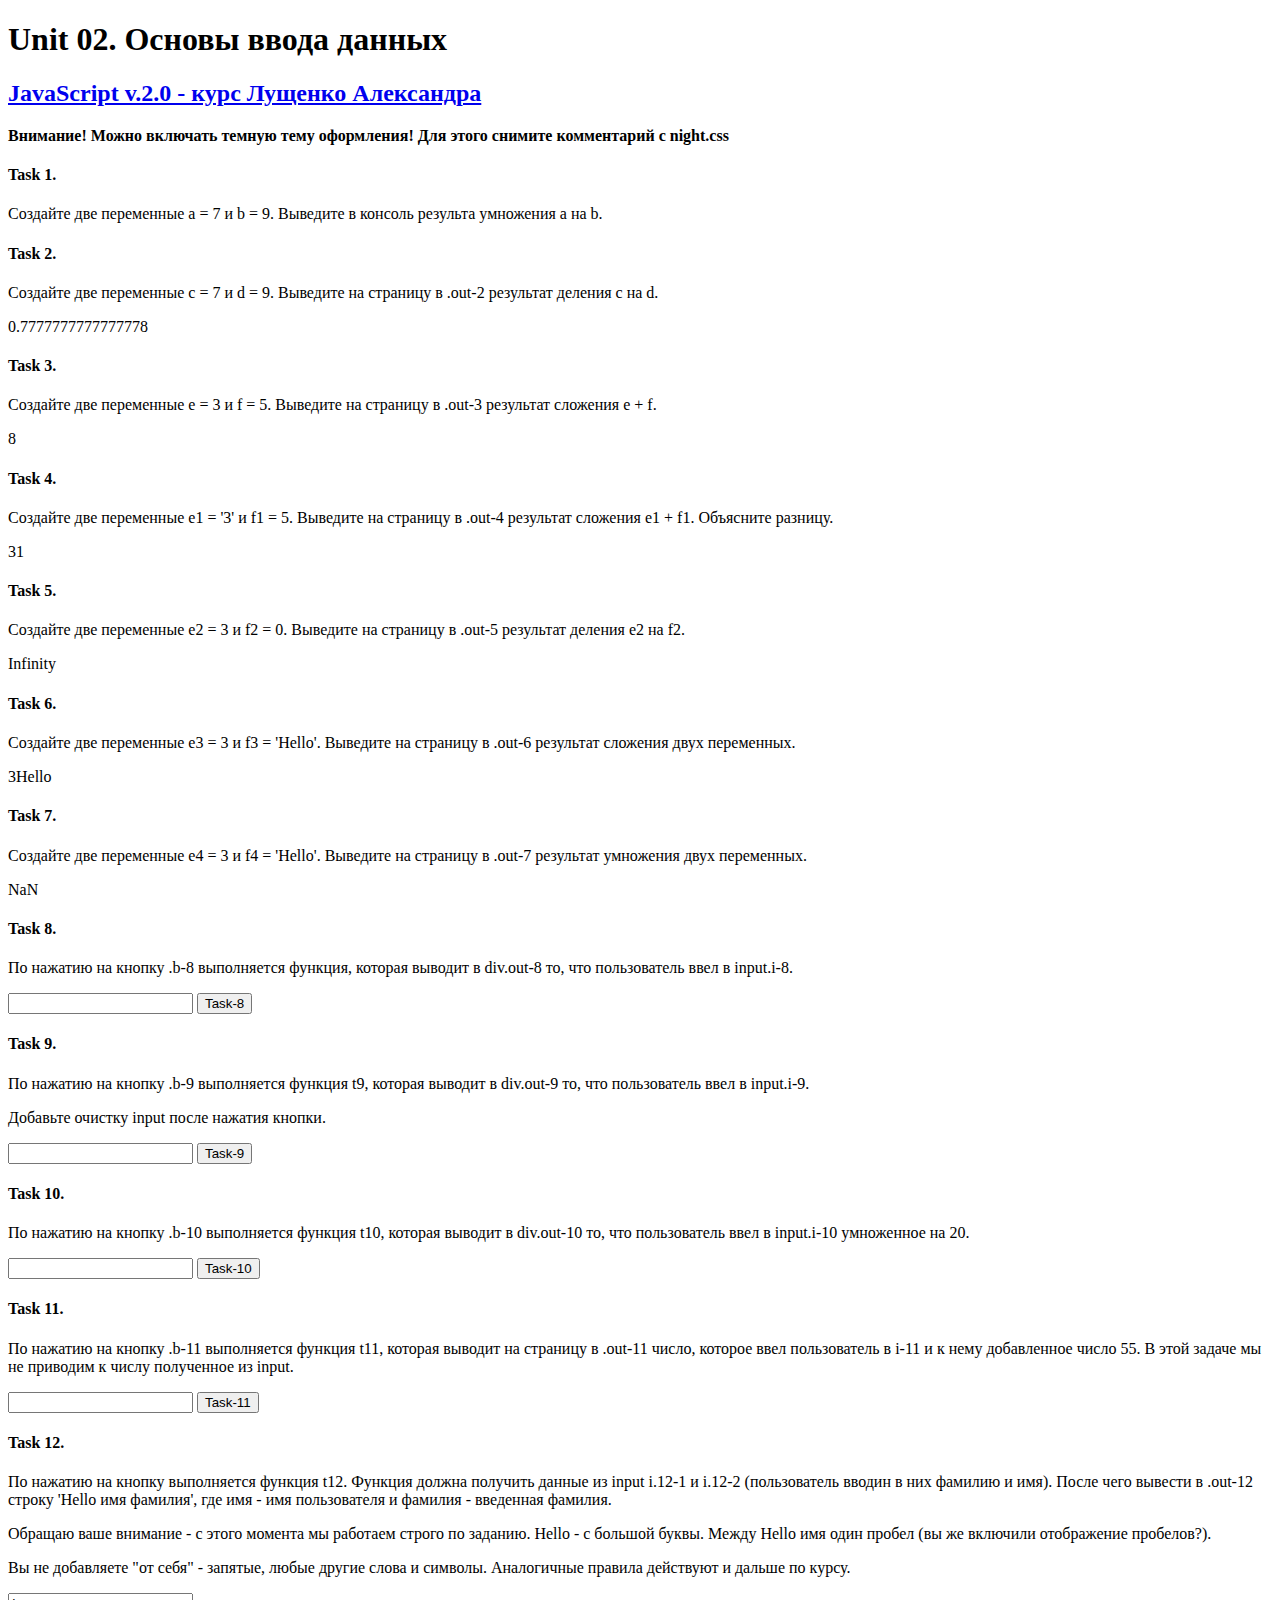
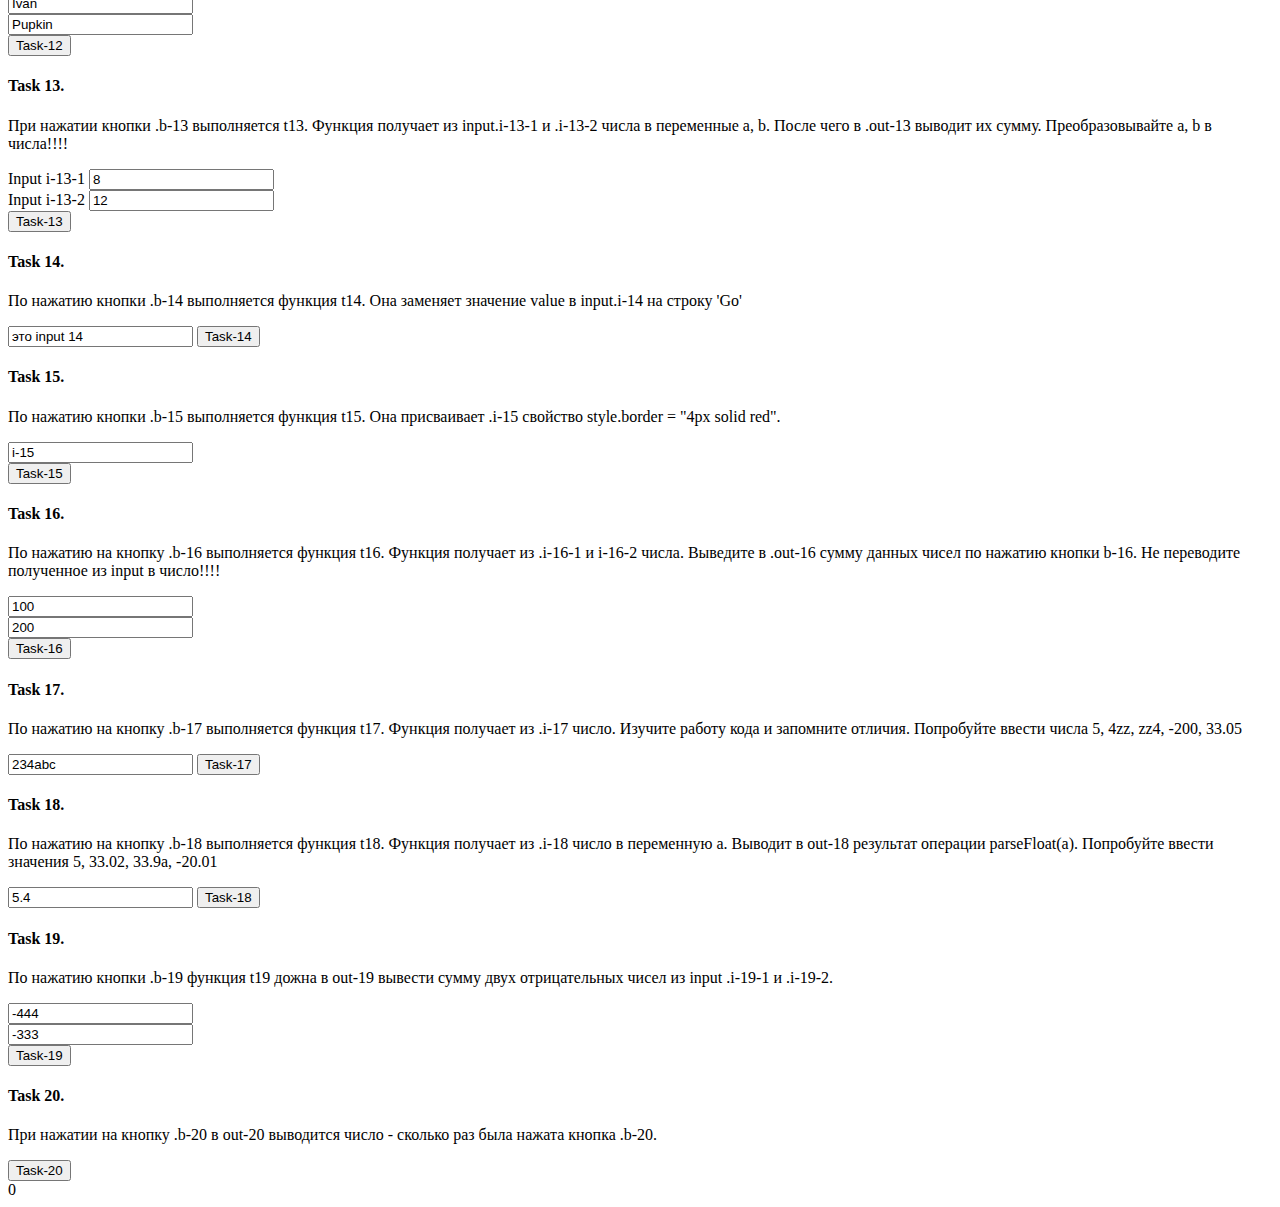
<file: unit_02/unit_02.html>
<!DOCTYPE html>
<html lang="ru">

<head>
    <meta charset="UTF-8">
    <meta name="viewport" content="width=device-width, initial-scale=1.0">
    <meta http-equiv="X-UA-Compatible" content="ie=edge">
    <link rel="shortcut icon" href="https://cabinet.itgid.info/favicon.svg" type="image/x-icon">
    <link rel="stylesheet" href="https://itgid.info/css/skeleton.css">
    <link rel="stylesheet" href="https://itgid.info/css/style_js20.css">
    <!-- Ночной режим CSS удалите комментарий -->
    <!-- <link rel="stylesheet" href="https://itgid.info/css/night.css"> -->
    <title>JS 2.0. Unit 02</title>
</head>

<body>
    <div class="container">
        <h1>Unit 02. Основы ввода данных </h1>
        <h2><a href="https://itgid.info/ru/course/js20" target="_blank">JavaScript v.2.0 - курс Лущенко
            Александра</a></h2>
        <p class="text-orange"><b>Внимание! Можно включать темную тему оформления! Для этого снимите комментарий с
                night.css</b></p>

        <section>
            <h4>Task 1.</h4>
            <p>Создайте две переменные a = 7 и b = 9. Выведите в консоль результа умножения a на b.</p>

        </section>

        <section>
            <h4>Task 2.</h4>
            <p>Создайте две переменные c = 7 и d = 9. Выведите на страницу в .out-2 результат деления c на d.</p>
            <div class="out-2"></div>
        </section>

        <section>
            <h4>Task 3.</h4>
            <p>Создайте две переменные e = 3 и f = 5. Выведите на страницу в .out-3 результат сложения e + f.</p>
            <div class="out-3"></div>

        </section>

        <section>
            <h4>Task 4.</h4>
            <p>Создайте две переменные e1 = '3' и f1 = 5. Выведите на страницу в .out-4 результат сложения e1 + f1.
                Объясните разницу. </p>
            <div class="out-4"></div>
        </section>

        <section>
            <h4>Task 5.</h4>
            <p>Создайте две переменные e2 = 3 и f2 = 0. Выведите на страницу в .out-5 результат деления e2 на f2.</p>
            <div class="out-5"></div>
        </section>

        <section>
            <h4>Task 6.</h4>
            <p>Создайте две переменные e3 = 3 и f3 = 'Hello'. Выведите на страницу в .out-6 результат сложения двух
                переменных. </p>
            <div class="out-6"></div>
        </section>

        <section>
            <h4>Task 7.</h4>
            <p>Создайте две переменные e4 = 3 и f4 = 'Hello'. Выведите на страницу в .out-7 результат умножения двух
                переменных.</p>
            <div class="out-7"></div>
        </section>

        <section>
            <h4>Task 8.</h4>
            <p>По нажатию на кнопку .b-8 выполняется функция, которая выводит в div.out-8 то, что пользователь ввел в
                input.i-8.</p>
            <input type="text" class="i-8">
            <button class="button-primary b-8">Task-8</button>
            <div class="out-8"></div>
        </section>

        <section>
            <h4>Task 9.</h4>
            <p>По нажатию на кнопку .b-9 выполняется функция t9, которая выводит в div.out-9 то, что пользователь ввел в
                input.i-9.</p>
            <p>Добавьте очистку input после нажатия кнопки. </p>
            <input type="number" class="i-9">
            <button class="button-primary b-9">Task-9</button>
            <div class="out-9"></div>
        </section>

        <section>
            <h4>Task 10.</h4>
            <p>По нажатию на кнопку .b-10 выполняется функция t10, которая выводит в div.out-10 то, что пользователь
                ввел в input.i-10 умноженное на 20.</p>
            <input type="number" class="i-10">
            <button class="button-primary b-10">Task-10</button>
            <div class="out-10"></div>
        </section>

        <section>
            <h4>Task 11.</h4>
            <p>По нажатию на кнопку .b-11 выполняется функция t11, которая выводит на страницу в .out-11 число, которое
                ввел
                пользователь в i-11 и к нему добавленное число 55. В этой задаче мы не приводим к числу полученное из
                input.</p>
            <input type="number" class="i-11">
            <button class="button-primary b-11">Task-11</button>
            <div class="out-11"></div>
        </section>

        <section>
            <h4>Task 12.</h4>
            <p>По нажатию на кнопку выполняется функция t12. Функция должна получить данные из input i.12-1 и i.12-2
                (пользователь
                вводин в них фамилию и имя). После чего вывести в .out-12 строку 'Hello имя фамилия', где имя - имя
                пользователя и
                фамилия - введенная фамилия.</p>
            <p class="text-orange">Обращаю ваше внимание - с этого момента мы работаем строго по заданию. Hello - с
                большой
                буквы. Между Hello имя один пробел (вы же включили отображение пробелов?).</p>
            <p class="text-orange">Вы не добавляете "от себя" - запятые, любые другие слова и символы. Аналогичные
                правила действуют и дальше по курсу.</p>
            <div><input type="text" class="i-12-1" value="Ivan"></div>
            <div><input type="text" class="i-12-2" value="Pupkin"></div>
            <button class="button-primary b-12">Task-12</button>
            <div class="out-12"></div>
        </section>

        <section>
            <h4>Task 13.</h4>
            <p>При нажатии кнопки .b-13 выполняется t13. Функция получает из input.i-13-1 и .i-13-2 числа в переменные
                a, b. После чего
                в .out-13 выводит их сумму. Преобразовывайте a, b в числа!!!!</p>
            <div>Input i-13-1 <input type="text" class="i-13-1" value="8"></div>
            <div>Input i-13-2 <input type="text" class="i-13-2" value="12"></div>
            <button class="button-primary b-13">Task-13</button>
            <div class="out-13"></div>
        </section>

        <section>
            <h4>Task 14.</h4>
            <p>По нажатию кнопки .b-14 выполняется функция t14. Она заменяет значение value в input.i-14 на строку 'Go'
            </p>
            <input type="text" class="i-14" value="это input 14">
            <button class="button-primary b-14">Task-14</button>
        </section>

        <section>
            <h4>Task 15.</h4>
            <p>По нажатию кнопки .b-15 выполняется функция t15. Она присваивает .i-15 свойство style.border = "4px solid
                red".</p>
            <div><input type="text" class="i-15" value="i-15"></div>

            <button class="button-primary b-15">Task-15</button>
        </section>


        <section>
            <h4>Task 16.</h4>
            <p>По нажатию на кнопку .b-16 выполняется функция t16. Функция получает из .i-16-1 и i-16-2 числа. Выведите
                в .out-16 сумму данных чисел по нажатию кнопки b-16. Не переводите полученное из input в число!!!!</p>
            <div><input type="number" class="i-16-1" value="100"></div>
            <div><input type="number" class="i-16-2" value="200"></div>
            <button class="button-primary b-16">Task-16</button>
            <div class="out-16"></div>
        </section>

        <section>
            <h4>Task 17.</h4>
            <p>По нажатию на кнопку .b-17 выполняется функция t17. Функция получает из .i-17 число. Изучите работу кода
                и запомните
                отличия. Попробуйте ввести числа 5, 4zz, zz4, -200, 33.05</p>
            <input type="text" class="i-17" value="234abc">
            <button class="button-primary b-17">Task-17</button>
            <div class="out-17-1"></div>
            <div class="out-17-2"></div>
            <div class="out-17-3"></div>
        </section>

        <section>
            <h4>Task 18.</h4>
            <p>По нажатию на кнопку .b-18 выполняется функция t18. Функция получает из .i-18 число в переменную a.
                Выводит в out-18
                результат операции parseFloat(a). Попробуйте ввести значения 5, 33.02, 33.9a, -20.01</p>
            <input type="text" class="i-18" value="5.4">

            <button class="button-primary b-18">Task-18</button>
            <div class="out-18"></div>
        </section>

        <section>
            <h4>Task 19.</h4>
            <p>По нажатию кнопки .b-19 функция t19 дожна в out-19 вывести сумму двух отрицательных чисел из input
                .i-19-1 и .i-19-2.</p>
            <div><input type="number" class="i-19-1" value="-444"></div>
            <div><input type="number" class="i-19-2" value="-333"></div>
            <button class="button-primary b-19">Task-19</button>
            <div class="out-19"></div>
        </section>

        <section>
            <h4>Task 20.</h4>
            <p>При нажатии на кнопку .b-20 в out-20 выводится число - сколько раз была нажата кнопка .b-20. </p>
            <button class="button-primary b-20">Task-20</button>
            <div class="out-20">0</div>
        </section>

    </div>

    <script src="unit_02.js"></script>
</body>

</html>
</file>
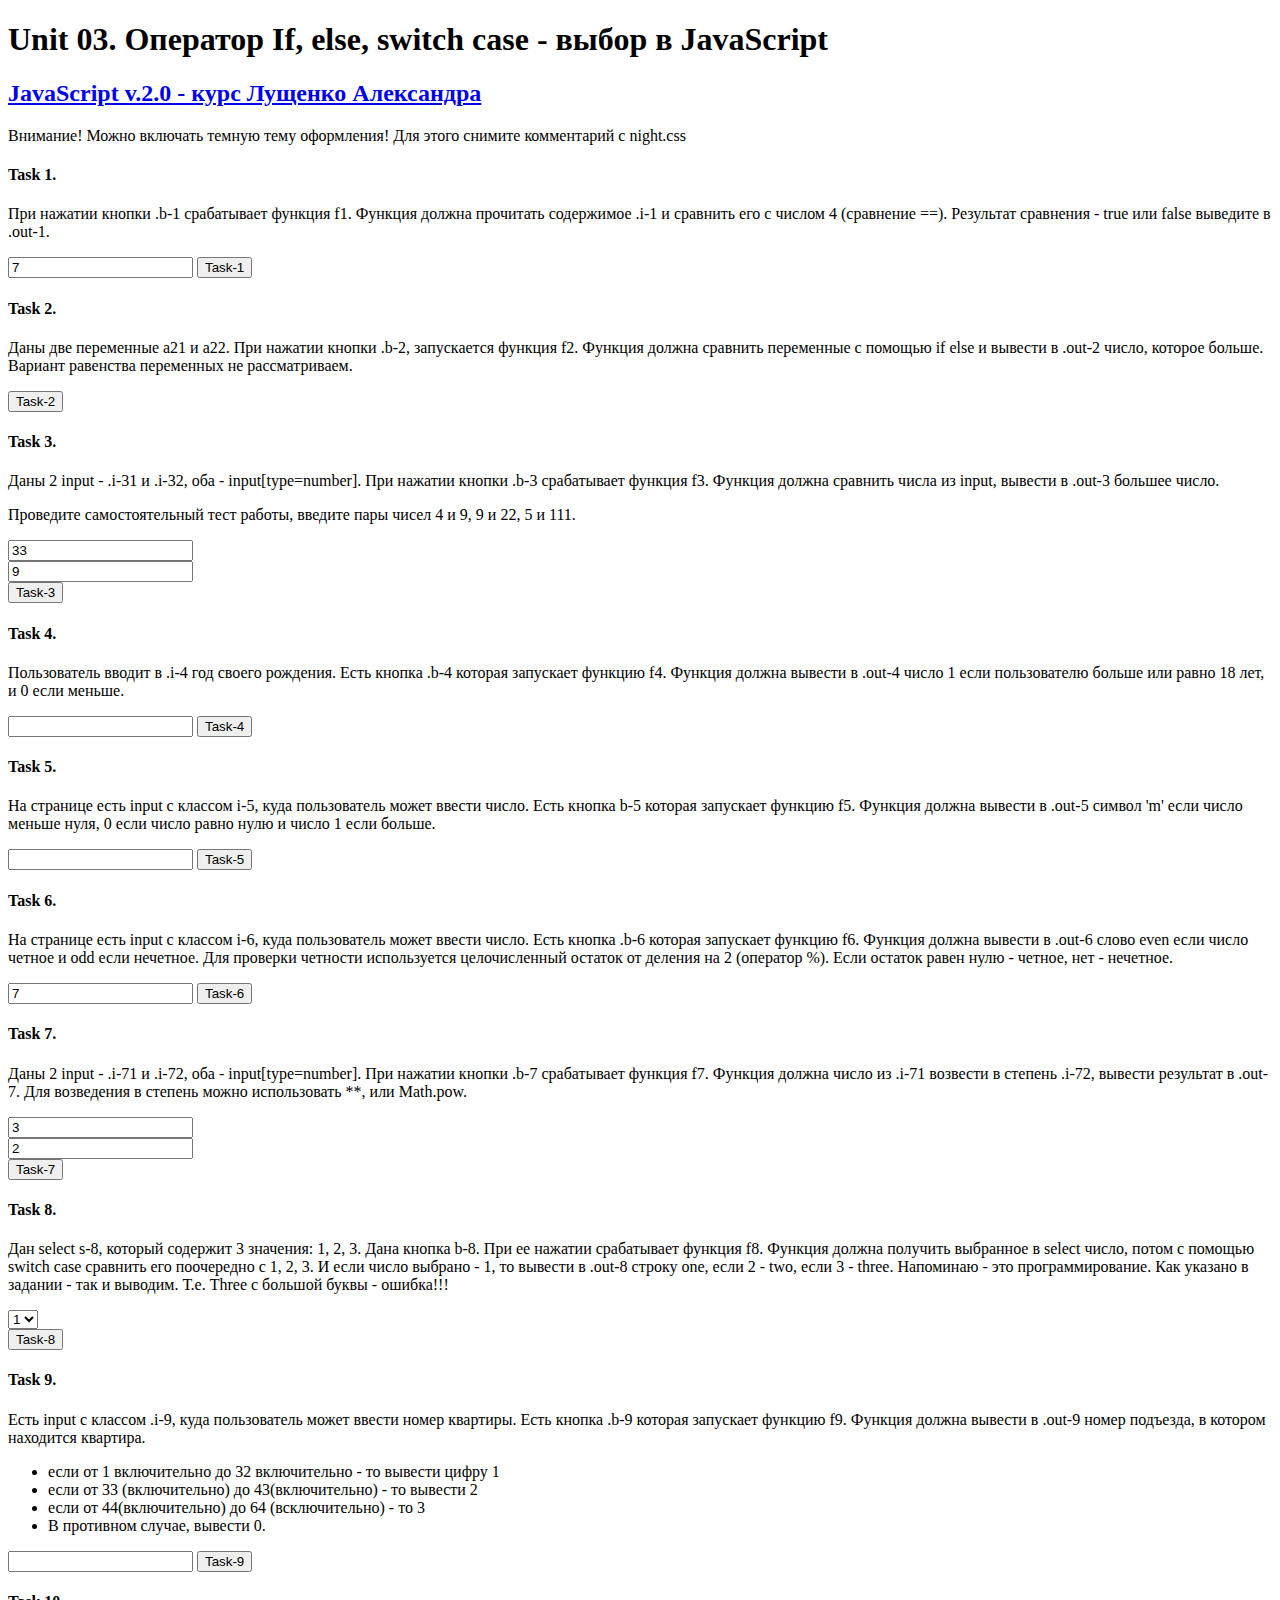
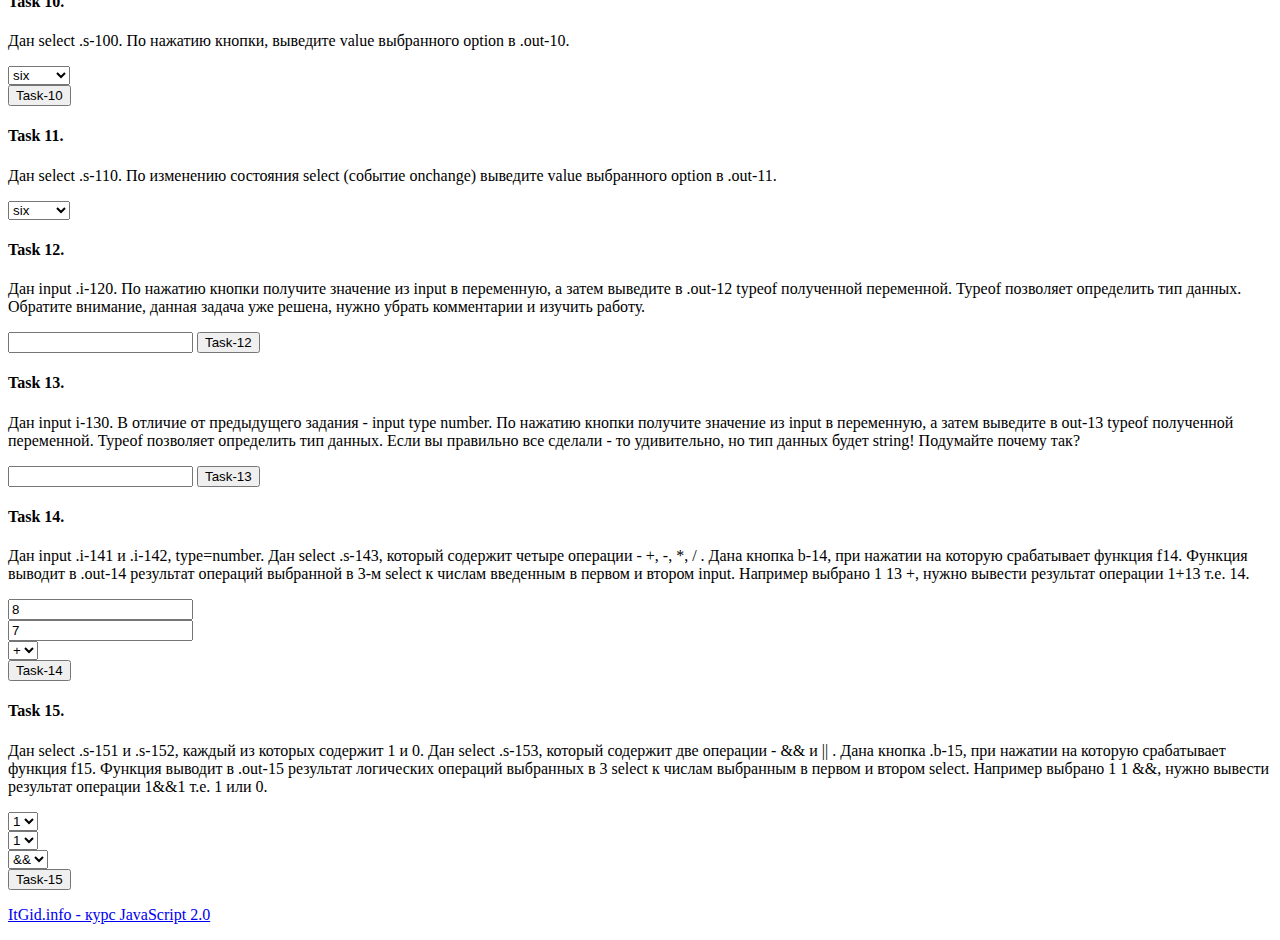
<file: unit_03/unit_03.html>
<!DOCTYPE html>
<html lang="ru">

<head>
    <meta charset="UTF-8">
    <meta name="viewport" content="width=device-width, initial-scale=1.0">
    <meta http-equiv="X-UA-Compatible" content="ie=edge">
    <link rel="shortcut icon" href="https://cabinet.itgid.info/favicon.svg" type="image/x-icon">
    <link rel="stylesheet" href="https://itgid.info/css/skeleton.css">
    <link rel="stylesheet" href="https://itgid.info/css/style_js20.css">
    <!-- Ночной режим CSS удалите комментарий -->
    <!-- <link rel="stylesheet" href="https://itgid.info/css/night.css"> -->
    <title>JS 2.0. Unit 03</title>
</head>

<body>
    <div class="container">
        <h1>Unit 03. Оператор If, else, switch case - выбор в JavaScript</h1>
        <h2><a href="https://itgid.info/ru/course/js20" target="_blank">JavaScript v.2.0 - курс Лущенко
            Александра</a></h2>

        <p class="text-orange">Внимание! Можно включать темную тему оформления! Для этого снимите комментарий с
            night.css</p>

        <section>
            <h4>Task 1.</h4>
            <p>При нажатии кнопки .b-1 срабатывает функция f1. Функция должна прочитать содержимое .i-1 и сравнить его с
                числом 4
                (сравнение ==). Результат сравнения - true или false выведите в .out-1.</p>
            <input type="number" class="i-1" value="7">
            <button class="button-primary b-1">Task-1</button>
            <div class="out-1"></div>
        </section>

        <section>
            <h4>Task 2.</h4>
            <p>Даны две переменные a21 и a22. При нажатии кнопки .b-2, запускается функция f2. Функция должна сравнить
                переменные с
                помощью if else и вывести в .out-2 число, которое больше. Вариант равенства переменных не рассматриваем.
            </p>
            <button class="button-primary b-2">Task-2</button>
            <div class="out-2"></div>
        </section>

        <section>
            <h4>Task 3.</h4>
            <p>Даны 2 input - .i-31 и .i-32, оба - input[type=number]. При нажатии кнопки .b-3 срабатывает функция f3.
                Функция должна сравнить числа из input, вывести в .out-3 большее число.</p>
            <p>Проведите самостоятельный тест работы, введите пары чисел 4 и 9, 9 и 22, 5 и 111.</p>
            <div><input type="number" class="i-31" value="33"></div>
            <div><input type="number" class="i-32" value="9"></div>
            <button class="button-primary b-3">Task-3</button>
            <div class="out-3"></div>
        </section>

        <section>
            <h4>Task 4.</h4>
            <p>Пользователь вводит в .i-4 год своего рождения. Есть кнопка .b-4 которая запускает функцию f4. Функция
                должна вывести в .out-4 число 1 если пользователю больше или равно 18 лет, и 0 если меньше.</p>
            <input type="number" class="i-4">
            <button class="button-primary b-4">Task-4</button>
            <div class="out-4"></div>
        </section>

        <section>
            <h4>Task 5.</h4>
            <p>На странице есть input c классом i-5, куда пользователь может ввести число. Есть кнопка b-5 которая
                запускает функцию f5. Функция должна вывести в .out-5 символ 'm' если число меньше нуля, 0 если число
                равно нулю и число 1 если больше.</p>
            <input type="number" class="i-5">
            <button class="button-primary b-5">Task-5</button>
            <div class="out-5"></div>
        </section>

        <section>
            <h4>Task 6.</h4>
            <p>На странице есть input с классом i-6, куда пользователь может ввести число. Есть кнопка .b-6 которая
                запускает функцию f6. Функция должна вывести в .out-6 слово even если число четное и odd если нечетное.
                Для проверки четности используется целочисленный остаток от деления на 2 (оператор %). Если остаток
                равен нулю - четное, нет - нечетное.</p>
            <input type="number" class="i-6" value="7">
            <button class="button-primary b-6">Task-6</button>
            <div class="out-6"></div>
        </section>

        <section>
            <h4>Task 7.</h4>
            <p>Даны 2 input - .i-71 и .i-72, оба - input[type=number]. При нажатии кнопки .b-7 срабатывает функция f7.
                Функция должна
                число из .i-71 возвести в степень .i-72, вывести результат в .out-7. Для возведения в степень можно
                использовать **, или
                Math.pow.</p>
            <div><input type="number" class="i-71" value="3"></div>
            <div><input type="number" class="i-72" value="2"></div>
            <button class="button-primary b-7">Task-7</button>
            <div class="out-7"></div>
        </section>

        <section>
            <h4>Task 8.</h4>
            <p>Дан select s-8, который содержит 3 значения: 1, 2, 3. Дана кнопка b-8. При ее нажатии срабатывает функция
                f8. Функция должна получить выбранное в select число, потом с помощью switch case сравнить его
                поочередно с 1, 2, 3. И если число выбрано - 1, то вывести в .out-8 строку one, если 2 - two, если 3 -
                three. Напоминаю - это программирование. Как указано в задании - так и выводим. Т.е. Three с большой
                буквы - ошибка!!!</p>
            <div>
                <select class="s-8">
                    <option value="1">1</option>
                    <option value="2">2</option>
                    <option value="3">3</option>
                </select>
            </div>
            <button class="button-primary b-8">Task-8</button>
            <div class="out-8"></div>
        </section>

        <section>
            <h4>Task 9.</h4>
            <p> Есть input с классом .i-9, куда пользователь может ввести номер квартиры. Есть кнопка .b-9 которая
                запускает функцию f9. Функция должна вывести в .out-9 номер подъезда, в котором находится квартира.</p>
            <ul>
                <li>если от 1 включительно до 32 включительно - то вывести цифру 1</li>
                <li>если от 33 (включительно) до 43(включительно) - то вывести 2</li>
                <li>если от 44(включительно) до 64 (всключительно) - то 3</li>
                <li>В противном случае, вывести 0.</li>
            </ul>
            <input type="number" class="i-9">
            <button class="button-primary b-9">Task-9</button>
            <div class="out-9"></div>
        </section>

        <section>
            <h4>Task 10.</h4>
            <p>Дан select .s-100. По нажатию кнопки, выведите value выбранного option в .out-10.</p>
            <div>
                <select class="s-100">
                    <option value="6">six</option>
                    <option value="7">seven</option>
                    <option value="11">eleven</option>
                    <option value="9">nine</option>
                </select>
            </div>
            <button class="button-primary b-10">Task-10</button>
            <div class="out-10"></div>
        </section>

        <section>
            <h4>Task 11.</h4>
            <p>Дан select .s-110. По изменению состояния select (событие onchange) выведите value выбранного option в
                .out-11.</p>
            <div>
                <select class="s-110">
                    <option value="6">six</option>
                    <option value="7">seven</option>
                    <option value="11">eleven</option>
                    <option value="9">nine</option>
                </select>
            </div>
            <div class="out-11"></div>
        </section>

        <section>
            <h4>Task 12.</h4>
            <p>Дан input .i-120. По нажатию кнопки получите значение из input в переменную, а затем выведите в .out-12
                typeof
                полученной переменной. Typeof позволяет определить тип данных. Обратите внимание, данная задача уже
                решена, нужно убрать комментарии и изучить работу. </p>
            <input type="text" class="i-120">
            <button class="button-primary b-12">Task-12</button>
            <div class="out-12"></div>
        </section>

        <section>
            <h4>Task 13.</h4>
            <p>Дан input i-130. В отличие от предыдущего задания - input type number. По нажатию кнопки получите
                значение из input в переменную, а затем выведите в out-13 typeof полученной переменной. Typeof позволяет
                определить тип данных. Если вы правильно все сделали - то удивительно, но тип данных будет string!
                Подумайте почему так? </p>
            <input type="number" class="i-130">
            <button class="button-primary b-13">Task-13</button>
            <div class="out-13"></div>
        </section>

        <section>
            <h4>Task 14.</h4>
            <p>Дан input .i-141 и .i-142, type=number. Дан select .s-143, который содержит четыре операции - +, -, *, / .
                Дана кнопка b-14, при нажатии на которую срабатывает функция f14. Функция выводит в .out-14 результат операций
                выбранной в 3-м select к числам введенным в первом и втором input. Например выбрано 1 13 +, нужно вывести результат операции 1+13 т.е. 14.</p>
            <div><input type="number" class="i-141" value="8"></div>
            <div><input type="number" class="i-142" value="7"></div>
            <div>
                <select class="s-143">
                    <option value="+">+</option>
                    <option value="-">-</option>
                    <option value="*">*</option>
                    <option value="/">/</option>
                </select>
            </div>
            <button class="button-primary b-14">Task-14</button>
            <div class="out-14"></div>
        </section>

        <section>
            <h4>Task 15.</h4>
            <p>Дан select .s-151 и .s-152, каждый из которых содержит 1 и 0. Дан select .s-153, который содержит две операции - && и ||
            . Дана кнопка .b-15, при нажатии на которую срабатывает функция f15. Функция выводит в .out-15 результат логических
            операций выбранных в 3 select к числам выбранным в первом и втором select. Например выбрано 1 1 &&, нужно вывести
            результат операции 1&&1 т.е. 1 или 0.</p>
            <div>
                <select class="s-151">
                    <option value="1">1</option>
                    <option value="0">0</option>
                </select>
            </div>
            <div>
                <select class="s-152">
                    <option value="1">1</option>
                    <option value="0">0</option>
                </select>
            </div>
            <div>
                <select class="s-153">
                    <option value="&&">&&</option>
                    <option value="||">||</option>
                </select>
            </div>
            <button class="button-primary b-15">Task-15</button>
            <div class="out-15"></div>
        </section>
        <p><a href="https://itgid.info" title="Материалы с сайта ItGid.info">ItGid.info - курс JavaScript 2.0</a></p>
    </div>

    <script src="unit_03.js"></script>
</body>

</html>
</file>
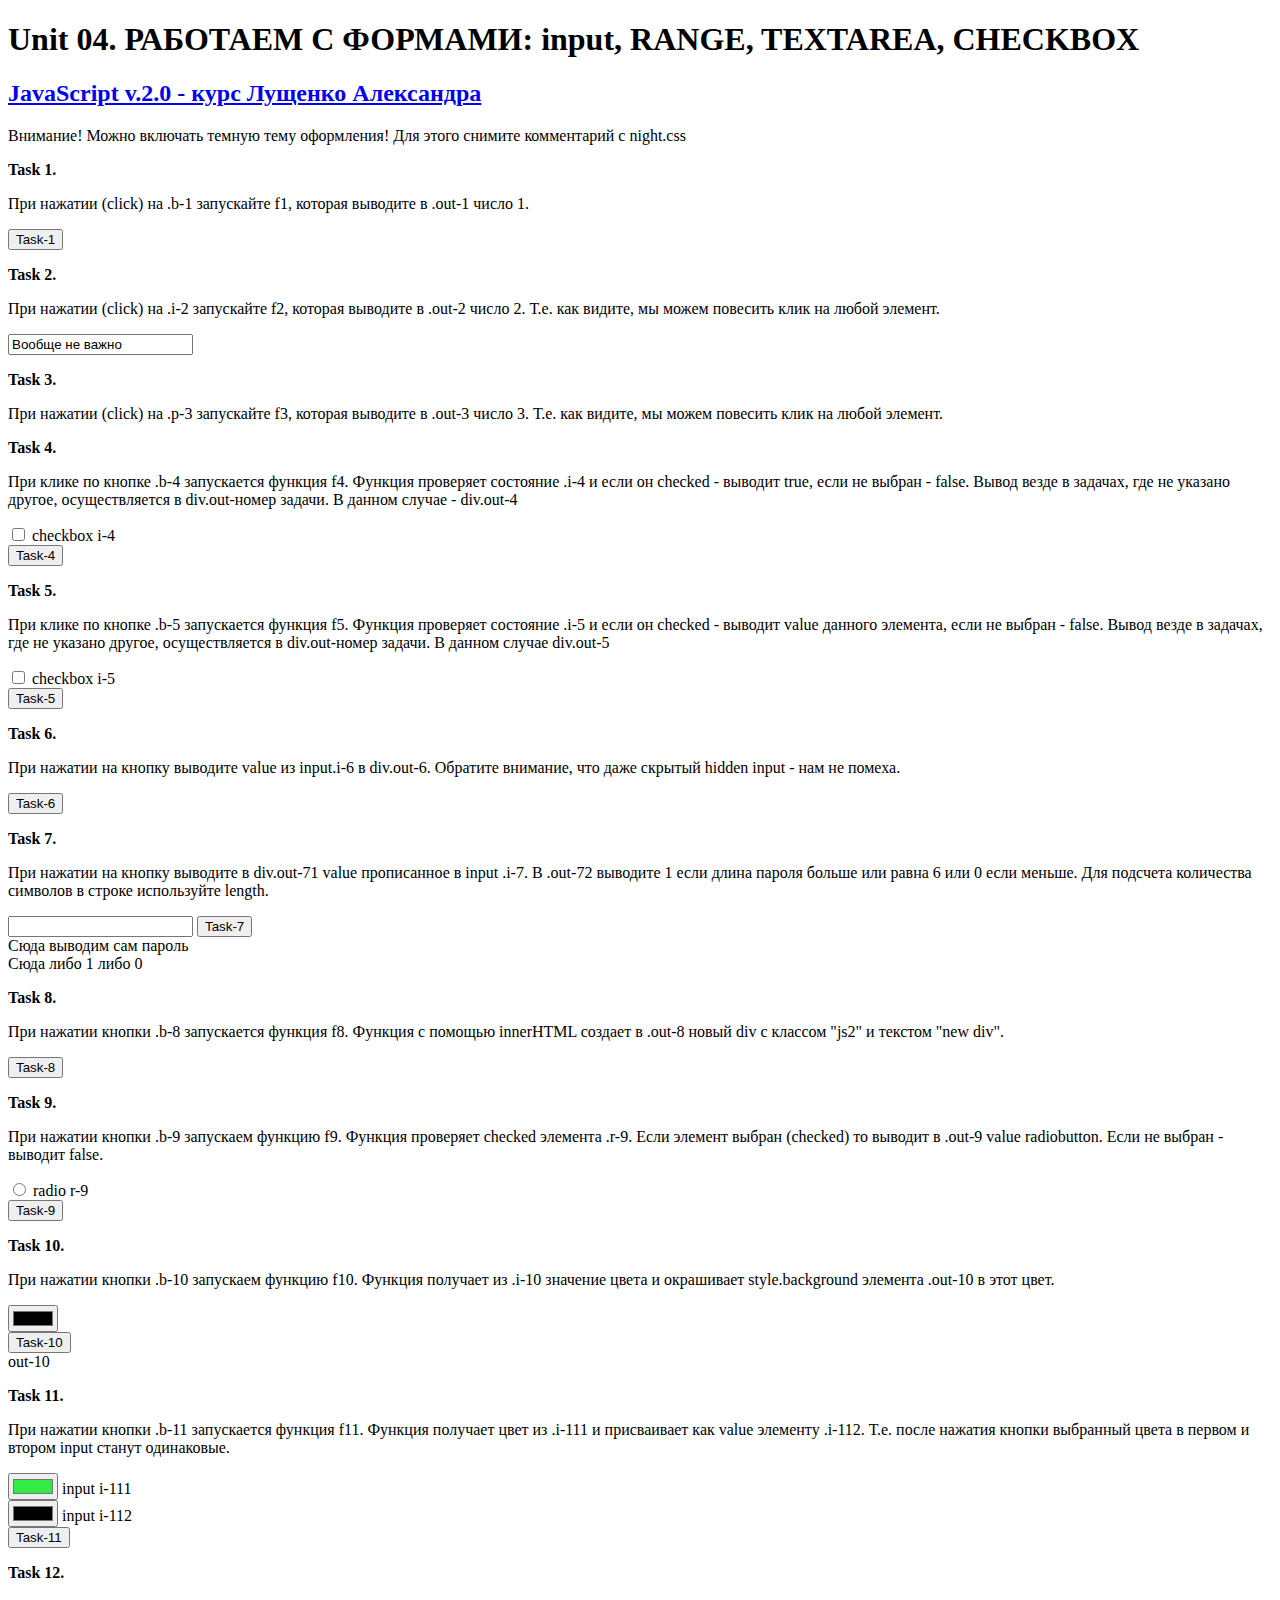
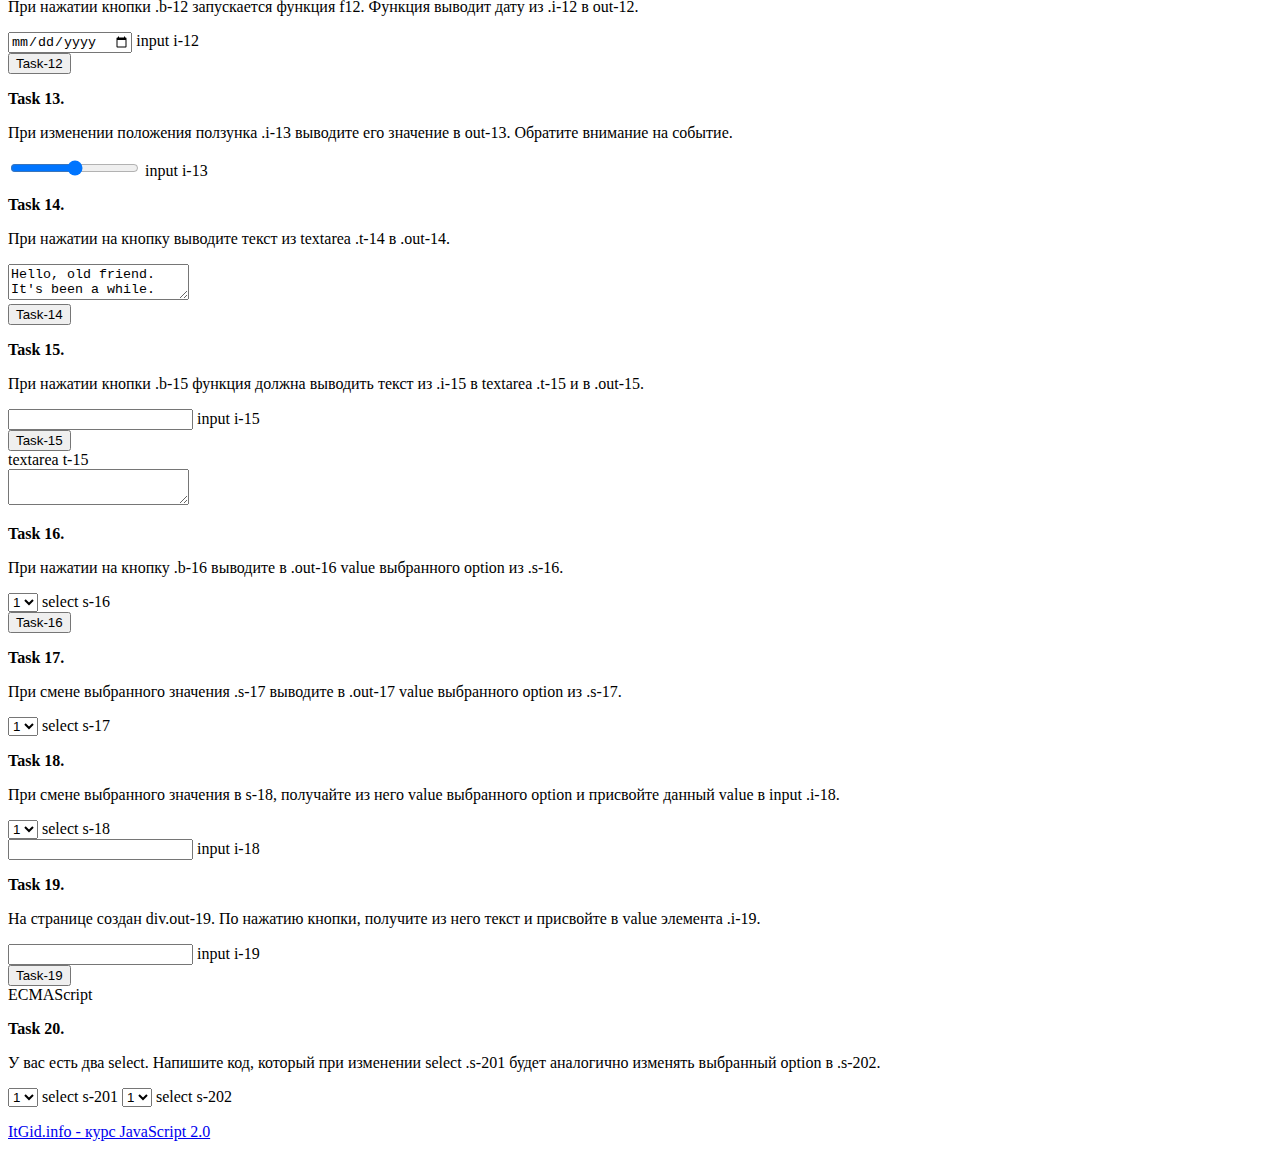
<file: unit_04/unit_04.html>
<!DOCTYPE html>
<html lang="ru">

<head>
    <meta charset="UTF-8">
    <meta name="viewport" content="width=device-width, initial-scale=1.0">
    <meta http-equiv="X-UA-Compatible" content="ie=edge">
    <link rel="shortcut icon" href="https://cabinet.itgid.info/favicon.svg" type="image/x-icon">
    <link rel="stylesheet" href="https://itgid.info/css/skeleton.css">
    <link rel="stylesheet" href="https://itgid.info/css/style_js20.css">
    <!-- Ночной режим CSS удалите комментарий -->
    <!-- <link rel="stylesheet" href="https://itgid.info/css/night.css"> -->
    <title>JS 2.0. Unit 04</title>
</head>

<body>
    <div class="container">
        <h1>Unit 04. РАБОТАЕМ С ФОРМАМИ: input, RANGE, TEXTAREA, CHECKBOX</h1>
        <h2><a href="https://itgid.info/ru/course/js20" target="_blank">JavaScript v.2.0 - курс Лущенко
            Александра</a></h2>
        <p class="text-orange">Внимание! Можно включать темную тему оформления! Для этого снимите комментарий с
            night.css</p>
        <!-- <p class="text-orange">Внимание! Тут есть пасхалка.</p> -->

        <section>
            <p><b>Task 1.</b></p>
            <p>При нажатии (click) на .b-1 запускайте f1, которая выводите в .out-1 число 1.</p>
            <button class="button-primary b-1">Task-1</button>
            <div class="out-1"></div>
        </section>

        <section>
            <p><b>Task 2.</b></p>
            <p>При нажатии (click) на .i-2 запускайте f2, которая выводите в .out-2 число 2. Т.е. как видите, мы можем
                повесить клик на
                любой элемент.</p>
            <input type="text" class="i-2" value="Вообще не важно">
            <div class="out-2"></div>
        </section>

        <section>
            <p><b>Task 3.</b></p>
            <p class="p-3">При нажатии (click) на .p-3 запускайте f3, которая выводите в .out-3 число 3. Т.е. как
                видите, мы можем повеcить клик на любой элемент.</p>
            <div class="out-3"></div>
        </section>

        <section>
            <p><b>Task 4.</b></p>
            <p>При клике по кнопке .b-4 запускается функция f4. Функция проверяет состояние .i-4 и если он checked -
                выводит true, если
                не выбран - false. Вывод везде в задачах, где не указано другое, осуществляется в div.out-номер задачи.
                В данном случае -
                div.out-4
            </p>
            <div><label><input type="checkbox" class="i-4"> checkbox i-4</label></div>
            <button class="button-primary b-4">Task-4</button>
            <div class="out-4"></div>
        </section>

        <section>
            <p><b>Task 5.</b></p>
            <p>При клике по кнопке .b-5 запускается функция f5. Функция проверяет состояние .i-5 и если он checked -
                выводит value
                данного элемента, если не выбран - false. Вывод везде в задачах, где не указано другое, осуществляется в
                div.out-номер
                задачи. В данном случае div.out-5</p>
            <div><label><input type="checkbox" class="i-5" value="task-5"> checkbox i-5</label></div>
            <button class="button-primary b-5">Task-5</button>
            <div class="out-5"></div>
        </section>

        <section>
            <p><b>Task 6.</b></p>
            <p>При нажатии на кнопку выводите value из input.i-6 в div.out-6. Обратите внимание, что даже скрытый hidden
                input - нам не
                помеха.</p>
            <input type="hidden" class="i-6" value="8987">
            <button class="button-primary b-6">Task-6</button>
            <div class="out-6"></div>
        </section>

        <section>
            <p><b>Task 7.</b></p>
            <p>При нажатии на кнопку выводите в div.out-71 value прописанное в input .i-7. В .out-72 выводите 1 если
                длина пароля
                больше или равна 6 или 0 если меньше. Для подсчета количества символов в строке используйте length.</p>
            <input type="password" class="i-7">
            <button class="button-primary b-7">Task-7</button>
            <div class="out-71 out-7">Сюда выводим сам пароль</div>
            <div class="out-72 out-7">Сюда либо 1 либо 0</div>
        </section>

        <section>
            <p><b>Task 8.</b></p>
            <p>При нажатии кнопки .b-8 запускается функция f8. Функция с помощью innerHTML создает в .out-8 новый div с
                классом "js2" и текстом "new div".</p>
            <button class="button-primary b-8">Task-8</button>
            <div class="out-8"></div>

        </section>

        <section>
            <p><b>Task 9.</b></p>
            <p>При нажатии кнопки .b-9 запускаем функцию f9. Функция проверяет checked элемента .r-9. Если элемент
                выбран (checked) то
                выводит в .out-9 value radiobutton. Если не выбран - выводит false.</p>
            <div><label><input type="radio" class="r-9" value="6572"> radio r-9</label></div>
            <button class="button-primary b-9">Task-9</button>
            <div class="out-9"></div>
        </section>

        <section>
            <p><b>Task 10.</b></p>
            <p>При нажатии кнопки .b-10 запускаем функцию f10. Функция получает из .i-10 значение цвета и окрашивает
                style.background
                элемента .out-10 в этот цвет.
            </p>
            <div><label><input type="color" class="i-10"></label></div>
            <button class="button-primary b-10">Task-10</button>
            <div class="out-10">out-10</div>
        </section>

        <section>
            <p><b>Task 11.</b></p>
            <p>При нажатии кнопки .b-11 запускается функция f11. Функция получает цвет из .i-111 и присваивает как value
                элементу
                .i-112. Т.е. после нажатия кнопки выбранный цвета в первом и втором input станут одинаковые.</p>
            <div><label><input type="color" class="i-111" value="#34eb43"> input i-111</label></div>
            <div><label><input type="color" class="i-112"> input i-112</label></div>
            <button class="button-primary b-11">Task-11</button>
        </section>

        <section>
            <p><b>Task 12.</b></p>
            <p>При нажатии кнопки .b-12 запускается функция f12. Функция выводит дату из .i-12 в out-12.</p>
            <div><label><input type="date" class="i-12"> input i-12</label></div>
            <button class="button-primary b-12">Task-12</button>
            <div class="out-12"></div>
        </section>

        <section>
            <p><b>Task 13.</b></p>
            <p>При изменении положения ползунка .i-13 выводите его значение в out-13. Обратите внимание на событие.</p>
            <div><label><input type="range" class="i-13"> input i-13</label></div>
            <div class="out-13"></div>
        </section>

        <section>
            <p><b>Task 14.</b></p>
            <p>При нажатии на кнопку выводите текст из textarea .t-14 в .out-14.</p>
            <div><textarea class="t-14">Hello, old friend. It's been a while.</textarea></div>
            <button class="button-primary b-14">Task-14</button>
            <div class="out-14"></div>
        </section>

        <section>
            <p><b>Task 15.</b></p>
            <p>При нажатии кнопки .b-15 функция должна выводить текст из .i-15 в textarea .t-15 и в .out-15.</p>
            <div><label><input type="text" class="i-15"> input i-15</label></div>
            <button class="button-primary b-15">Task-15</button>

            <div>textarea t-15</div>
            <div><textarea class="t-15"></textarea></div>
            <div class="out-15"></div>
        </section>

        <section>
            <p><b>Task 16.</b></p>
            <p>При нажатии на кнопку .b-16 выводите в .out-16 value выбранного option из .s-16.</p>
            <div> <label>
                    <select class="s-16">
                        <option value="one">1</option>
                        <option value="two">2</option>
                        <option value="five">5</option>
                    </select>
                    select s-16
                </label>
            </div>
            <button class="button-primary b-16">Task-16</button>
            <div class="out-16"></div>
        </section>

        <section>
            <p><b>Task 17.</b></p>
            <p>При смене выбранного значения .s-17 выводите в .out-17 value выбранного option из .s-17.</p>
            <div>
                <label>
                    <select class="s-17">
                        <option value="one">1</option>
                        <option value="two">2</option>
                        <option value="five">5</option>
                    </select>
                    select s-17
                </label>
            </div>
            <div class="out-17"></div>
        </section>

        <section>
            <p><b>Task 18.</b></p>
            <p>При смене выбранного значения в s-18, получайте из него value выбранного option и присвойте данный value
                в input .i-18.</p>
            <div>
                <label>
                    <select class="s-18">
                        <option value="one">1</option>
                        <option value="two">2</option>
                        <option value="five">5</option>
                    </select>
                    select s-18
                </label>
                <div><label><input type="text" class="i-18"> input i-18</label></div>
            </div>
        </section>

        <section>
            <p><b>Task 19.</b></p>
            <p>На странице создан div.out-19. По нажатию кнопки, получите из него текст и присвойте в value элемента
                .i-19.</p>
            <div><label><input type="text" class="i-19"> input i-19</label></div>
            <button class="button-primary b-19">Task-19</button>
            <div class="out-19">ECMAScript</div>


        </section>

        <section>
            <p><b>Task 20.</b></p>
            <p>У вас есть два select. Напишите код, который при изменении select .s-201 будет аналогично изменять
                выбранный option в
                .s-202.</p>
            <label>
                <select class="s-201">
                    <option value="one">1</option>
                    <option value="two">2</option>
                    <option value="five">5</option>
                </select>
                select s-201
            </label>
            <label>
                <select class="s-202">
                    <option value="one">1</option>
                    <option value="two">2</option>
                    <option value="five">5</option>
                </select>
                select s-202
            </label>
        </section>
        <p><a href="https://itgid.info" title="Материалы с сайта ItGid.info">ItGid.info - курс JavaScript 2.0</a></p>

    </div>

    <script src="unit_04.js"></script>
</body>

</html>
</file>
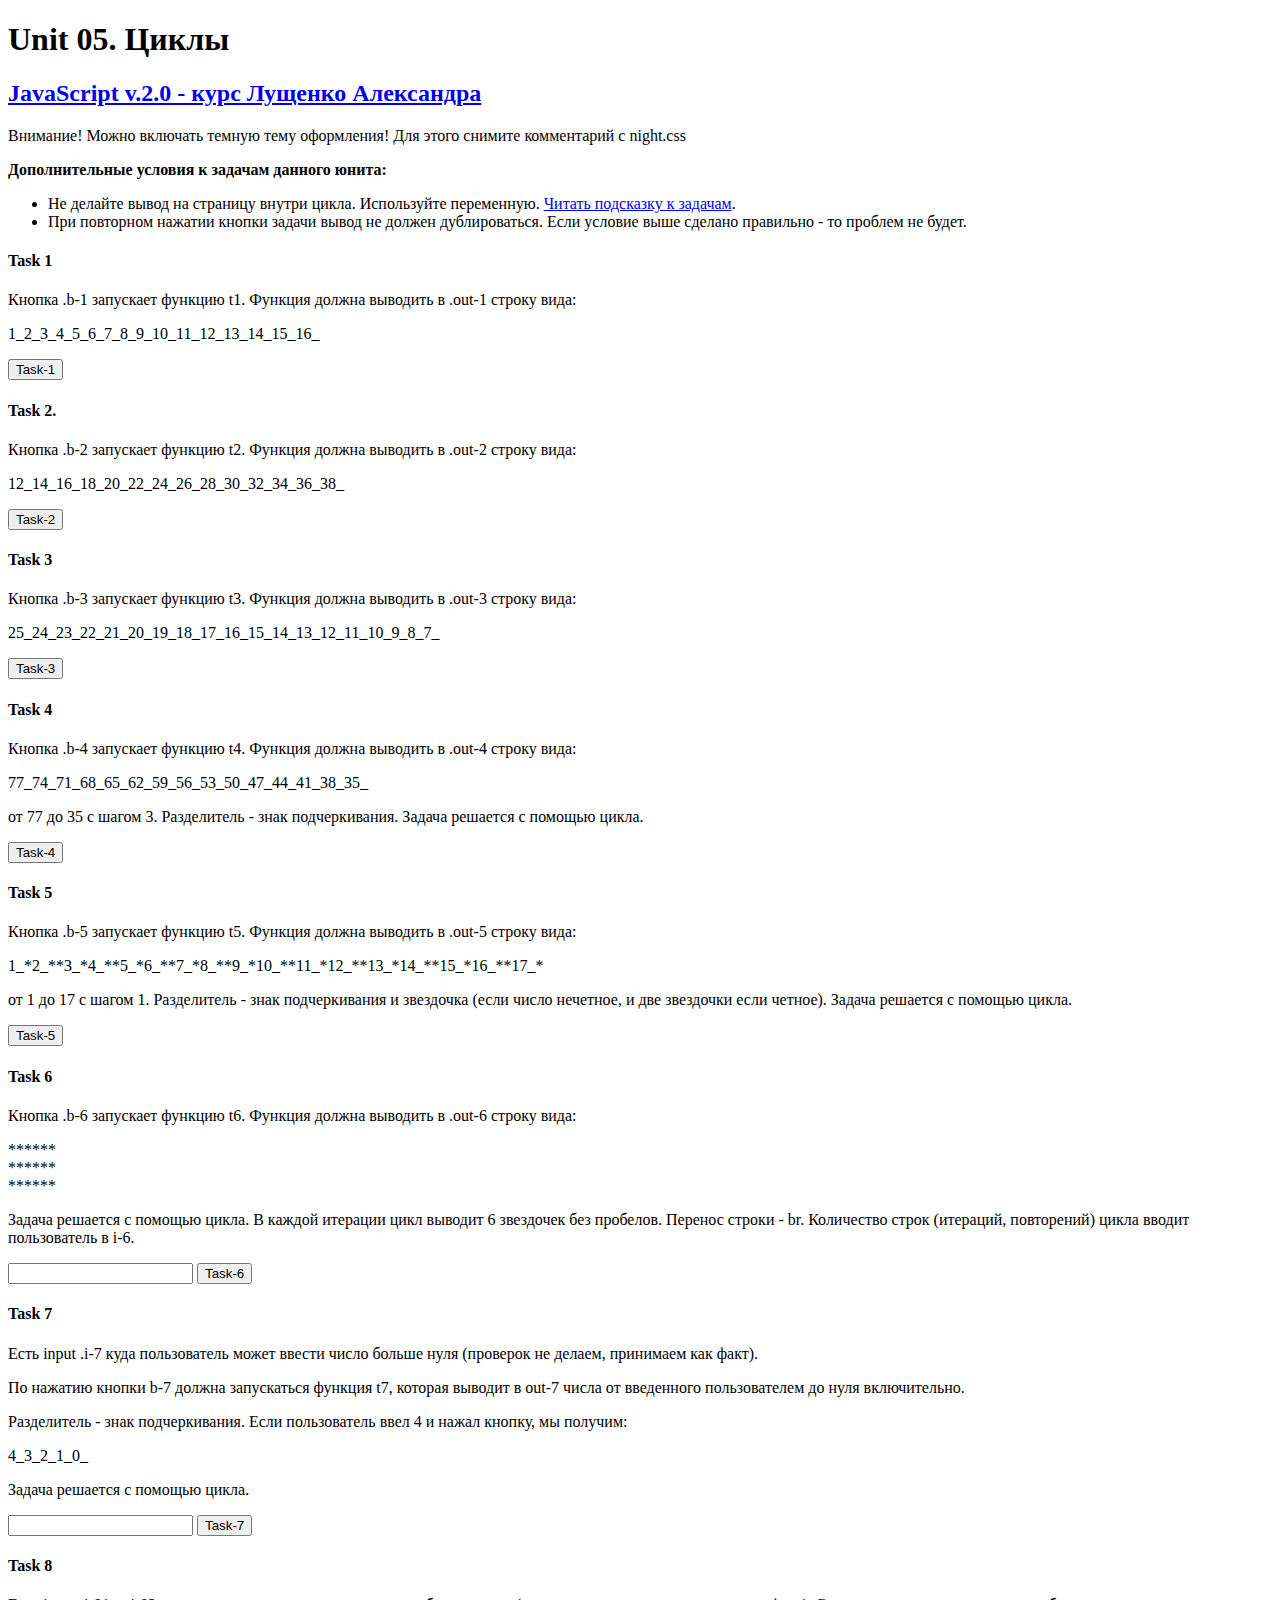
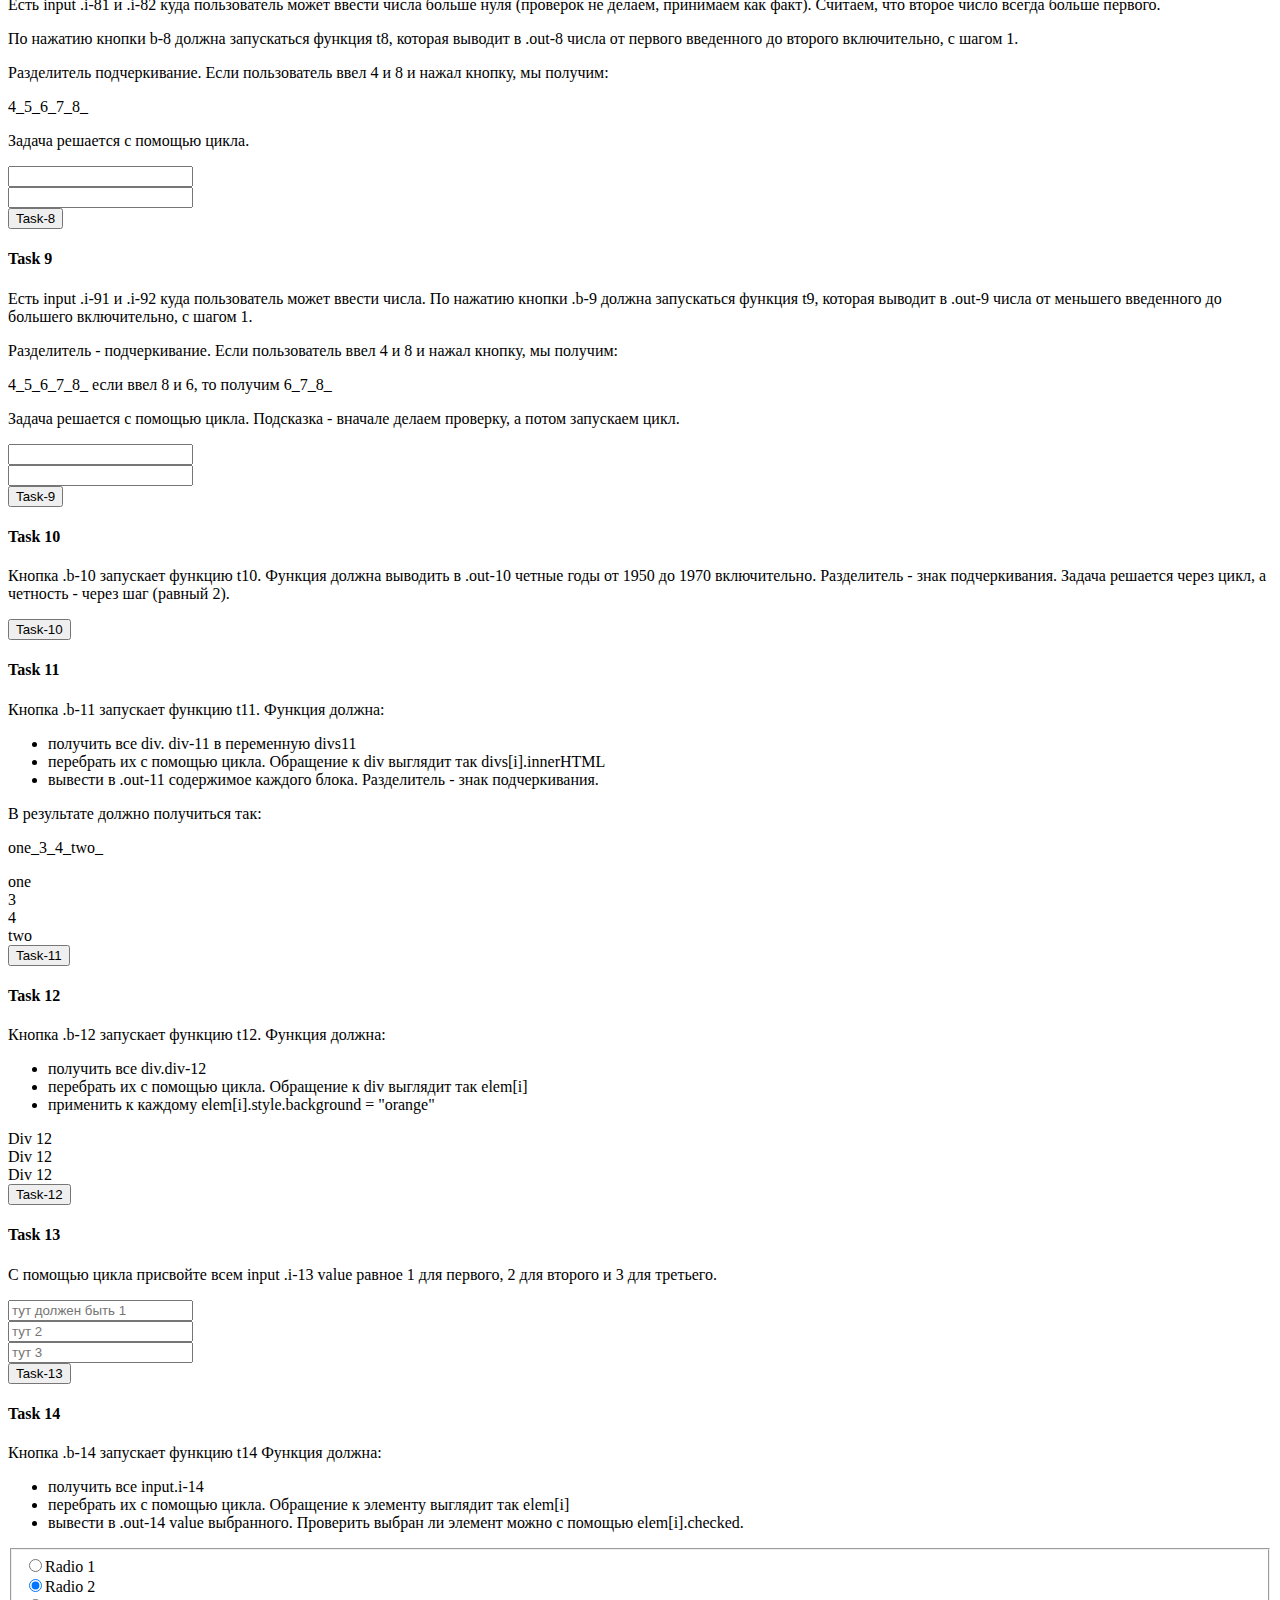
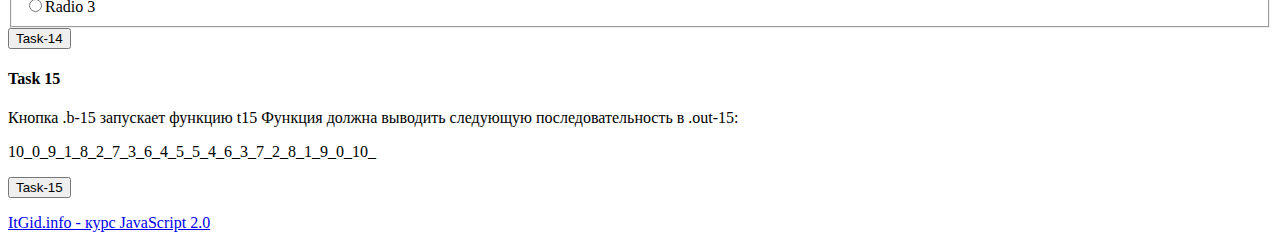
<file: unit_05/unit_05.html>
<!DOCTYPE html>
<html lang="ru">

<head>
    <meta charset="UTF-8">
    <meta name="viewport" content="width=device-width, initial-scale=1.0">
    <meta http-equiv="X-UA-Compatible" content="ie=edge">
    <link rel="shortcut icon" href="https://cabinet.itgid.info/favicon.svg" type="image/x-icon">
    <link rel="stylesheet" href="https://itgid.info/css/skeleton.css">
    <link rel="stylesheet" href="https://itgid.info/css/style_js20.css">
    <!-- Ночной режим CSS удалите комментарий -->
    <!-- <link rel="stylesheet" href="https://itgid.info/css/night.css"> -->
    <title>JS 2.0. Unit 05</title>
</head>

<body>
    <div class="container">
        <h1>Unit 05. Циклы</h1>
        <h2><a href="https://itgid.info/ru/course/js20" target="_blank">JavaScript v.2.0 - курс Лущенко
            Александра</a></h2>

        <p class="text-orange">Внимание! Можно включать темную тему оформления! Для этого снимите комментарий с
            night.css</p>

            <!-- <div class="one" style="text-align: center; color: white; margin: 5px;">1</div>

            <div class="one" style="text-align: center; color: white; margin: 5px;">2</div>

            <div class="one" style="text-align: center; color: white; margin: 5px;">3</div>

            <div><input type="radio" name="r" value="ya ebal" checked>Ha-Ha</div>
            <div><input type="radio" name="r" value="2">SAS</div>
            <div><input type="radio" name="r" value="3">LoL</div>
            <button>Push</button>

            <div id="out"></div> -->
            
        <!-- <p>И да, здесь есть пасхалка</p> -->

        <p><strong>Дополнительные условия к задачам данного юнита:</strong></p>
        <ul>
            <li>Не делайте вывод на страницу внутри цикла. Используйте переменную. <a
                    href="https://cabinet.itgid.info/course/js20/cycle-1/1/faq" target="_blank">Читать подсказку к задачам</a>.
            </li>
            <li>При повторном нажатии кнопки задачи вывод не должен дублироваться. Если условие выше сделано правильно
                - то проблем не будет.</li>
        </ul>


        
        <section>
            <h4>Task 1</h4>
            <p>Кнопка .b-1 запускает функцию t1. Функция должна выводить в .out-1 строку вида:</p>
            <p class="cd">1_2_3_4_5_6_7_8_9_10_11_12_13_14_15_16_</p>

            <button class="button-primary b-1">Task-1</button>
            <div class="out-1"></div>
        </section>

        <section>
            <h4>Task 2.</h4>
            <p>Кнопка .b-2 запускает функцию t2. Функция должна выводить в .out-2 строку вида:</p>
            <p class="cd">12_14_16_18_20_22_24_26_28_30_32_34_36_38_</p>
            <button class="button-primary b-2">Task-2</button>
            <div class="out-2"></div>
        </section>

        <section>
            <h4>Task 3</h4>
            <p>Кнопка .b-3 запускает функцию t3. Функция должна выводить в .out-3 строку вида:</p>
            <p class="cd">25_24_23_22_21_20_19_18_17_16_15_14_13_12_11_10_9_8_7_</p>
            <button class="button-primary b-3">Task-3</button>
            <div class="out-3"></div>
        </section>

        <section>
            <h4>Task 4</h4>
            <p>Кнопка .b-4 запускает функцию t4. Функция должна выводить в .out-4 строку вида:</p>
            <p class="cd">77_74_71_68_65_62_59_56_53_50_47_44_41_38_35_</p>
            <p> от 77 до 35 c шагом 3. Разделитель - знак подчеркивания. Задача решается с помощью цикла.
            </p>
            <button class="button-primary b-4">Task-4</button>
            <div class="out-4"></div>
        </section>

        <section>
            <h4>Task 5</h4>
            <p>Кнопка .b-5 запускает функцию t5. Функция должна выводить в .out-5 строку вида:</p>
            <p class="cd">1_*2_**3_*4_**5_*6_**7_*8_**9_*10_**11_*12_**13_*14_**15_*16_**17_*</p>
            <p> от 1 до 17 c шагом 1. Разделитель - знак подчеркивания и звездочка (если число нечетное, и две звездочки
                если четное).
                Задача решается с помощью цикла.
            </p>
            <button class="button-primary b-5">Task-5</button>
            <div class="out-5"></div>
        </section>

        <section>
            <h4>Task 6</h4>
            <p>Кнопка .b-6 запускает функцию t6. Функция должна выводить в .out-6 строку вида:</p>
            <div class="cd">
                ******<br>
                ******<br>
                ******<br>
            </div>
            <p> Задача решается с помощью цикла. В каждой итерации цикл выводит 6 звездочек без пробелов. Перенос строки
                - br. Количество строк (итераций, повторений) цикла вводит пользователь в i-6.
            </p>
            <input type="number" class="i-6">
            <button class="button-primary b-6">Task-6</button>
            <div class="out-6"></div>
        </section>

        <section>
            <h4>Task 7</h4>
            <p>Есть input .i-7 куда пользователь может ввести число больше нуля (проверок не делаем, принимаем как
                факт).</p>
            <p>По нажатию кнопки b-7 должна запускаться функция t7, которая выводит в out-7 числа от введенного
                пользователем до
                нуля включительно. </p>
            <p>Разделитель - знак подчеркивания. Если пользователь ввел 4 и нажал кнопку, мы получим:</p>
            <p class="cd">4_3_2_1_0_</p>
            <p>Задача решается с помощью цикла.</p>
            <input type="number" class="i-7">
            <button class="button-primary b-7">Task-7</button>
            <div class="out-7"></div>
        </section>


        <section>
            <h4>Task 8</h4>
            <p>Есть input .i-81 и .i-82 куда пользователь может ввести числа больше нуля (проверок не делаем, принимаем
                как факт). Считаем, что второе число всегда больше первого.</p>
            <p>По нажатию кнопки b-8 должна запускаться
                функция t8, которая выводит в .out-8 числа от первого введенного до второго включительно, с шагом 1.</p>
            <p>Разделитель подчеркивание. Если пользователь ввел 4 и 8 и нажал кнопку, мы получим:</p>
            <p class="cd">
                4_5_6_7_8_
            </p>
            <p>Задача решается с помощью цикла.</p>
            <div><input type="number" class="i-81"></div>
            <div><input type="number" class="i-82"></div>

            <button class="button-primary b-8">Task-8</button>
            <div class="out-8"></div>
        </section>

        <section>
            <h4>Task 9</h4>
            <p>Есть input .i-91 и .i-92 куда пользователь может ввести числа. По нажатию кнопки .b-9 должна запускаться
                функция t9, которая выводит в .out-9 числа от меньшего введенного до большего включительно, с шагом 1.
            </p>
            <p>Разделитель - подчеркивание. Если пользователь ввел 4 и 8 и нажал кнопку, мы получим:</p>
            <p class="cd">
                4_5_6_7_8_
                если ввел 8 и 6, то получим
                6_7_8_
            </p>
            <p> Задача решается с помощью цикла. Подсказка - вначале делаем проверку, а потом запускаем цикл.</p>
            <div><input type="number" class="i-91"></div>
            <div><input type="number" class="i-92"></div>
            <button class="button-primary b-9">Task-9</button>
            <div class="out-9"></div>
        </section>

        <section>
            <h4>Task 10</h4>
            <p>Кнопка .b-10 запускает функцию t10. Функция должна выводить в .out-10 четные годы от 1950 до 1970
                включительно. Разделитель - знак подчеркивания. Задача решается через цикл, а четность - через шаг (равный 2).</p>
            <button class="button-primary b-10">Task-10</button>
            <div class="out-10"></div>
        </section>

        <section>
            <h4>Task 11</h4>
            <p>Кнопка .b-11 запускает функцию t11. Функция должна:</p>
            <ul>
                <li>получить все div. div-11 в переменную divs11</li>
                <li>перебрать их с помощью цикла. Обращение к div выглядит так divs[i].innerHTML</li>
                <li>вывести в .out-11 содержимое каждого блока. Разделитель - знак подчеркивания.</li>
            </ul>
            <p>В результате должно получиться так:</p>
            <p class="cd">one_3_4_two_</p>
            <div class="div-11">one</div>
            <div class="div-11">3</div>
            <div class="div-11">4</div>
            <div class="div-11">two</div>
            <button class="button-primary b-11">Task-11</button>
            <div class="out-11"></div>
        </section>

        <section>
            <h4>Task 12</h4>
            <p>Кнопка .b-12 запускает функцию t12. Функция должна:</p>
            <ul>
                <li>получить все div.div-12</li>
                <li>перебрать их с помощью цикла. Обращение к div выглядит так elem[i]</li>
                <li>применить к каждому elem[i].style.background = "orange"</li>
            </ul>
            <div class="div-12">Div 12</div>
            <div class="div-12">Div 12</div>
            <div class="div-12">Div 12</div>
            <button class="button-primary b-12">Task-12</button>
        </section>

        <section>
            <h4>Task 13</h4>
            <p>С помощью цикла присвойте всем input .i-13 value равное 1 для первого, 2 для второго и 3 для третьего.
            </p>
            <div>
                <input type="text" placeholder="тут должен быть 1" class="i-13">
            </div>
            <div>
                <input type="text" placeholder="тут 2" class="i-13">
            </div>
            <div>
                <input type="text" placeholder="тут 3" class="i-13">
            </div>
            <button class="button-primary b-13">Task-13</button>
        </section>

        <section>
            <h4>Task 14</h4>
            <p>Кнопка .b-14 запускает функцию t14 Функция должна:</p>
            <ul>
                <li>получить все input.i-14</li>
                <li>перебрать их с помощью цикла. Обращение к элементу выглядит так elem[i]</li>
                <li>вывести в .out-14 value выбранного. Проверить выбран ли элемент можно с помощью elem[i].checked.
                </li>
            </ul>
            <fieldset>
                <div>
                    <label><input type="radio" name="i-14" class="i-14" value="marvin">Radio 1</label>
                </div>
                <div>
                    <label><input type="radio" name="i-14" class="i-14" value="tricia" checked>Radio 2</label>
                </div>
                <div>
                    <label><input type="radio" name="i-14" class="i-14" value="beeblebrox">Radio 3</label>
                </div>
            </fieldset>
            <button class="button-primary b-14">Task-14</button>
            <div class="out-14"></div>
        </section>

        <section>
            <h4>Task 15</h4>
            <p>Кнопка .b-15 запускает функцию t15 Функция должна выводить следующую последовательность в .out-15:</p>
            <p class="cd">
                10_0_9_1_8_2_7_3_6_4_5_5_4_6_3_7_2_8_1_9_0_10_
            </p>

            <button class="button-primary b-15">Task-15</button>
            <div class="out-15"></div>
        </section>
        <p><a href="https://itgid.info" title="Материалы с сайта ItGid.info">ItGid.info - курс JavaScript 2.0</a></p>

    </div>

    <script src="unit_05.js"></script>
</body>

</html>
</file>
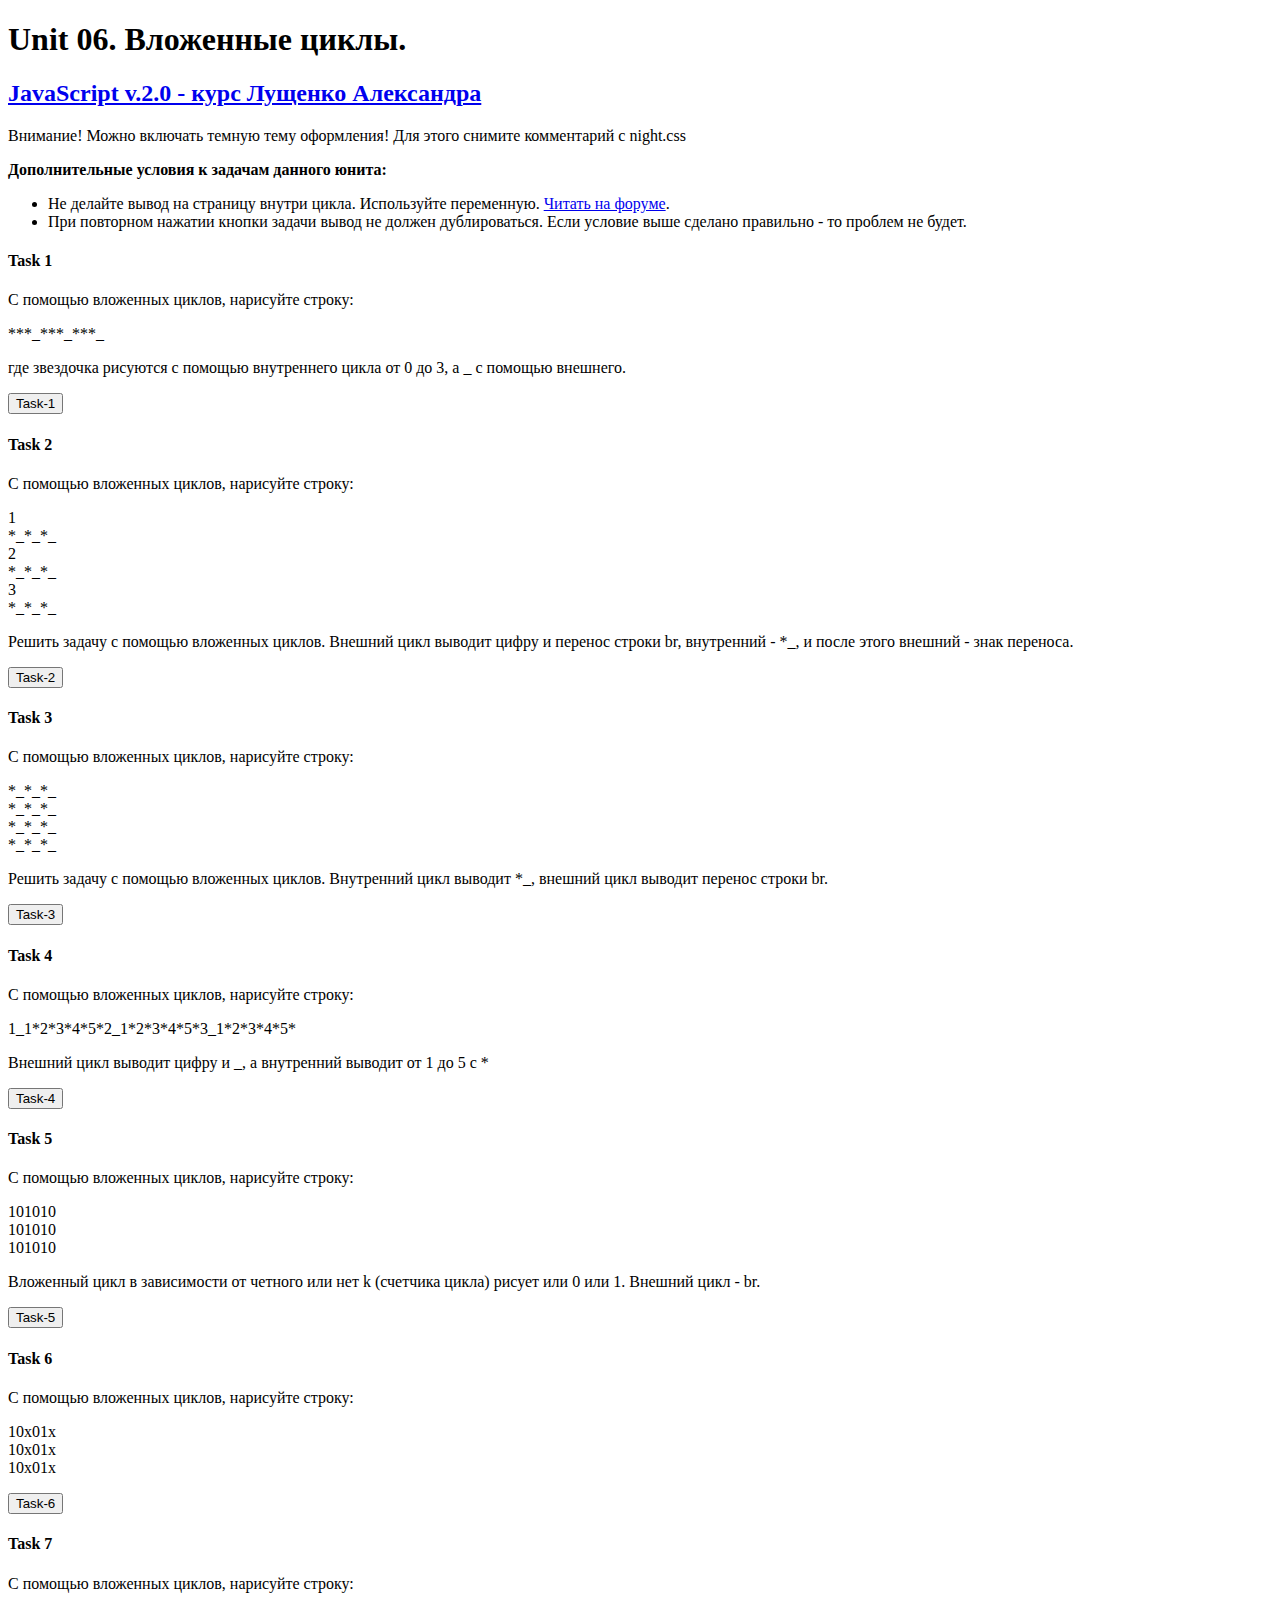
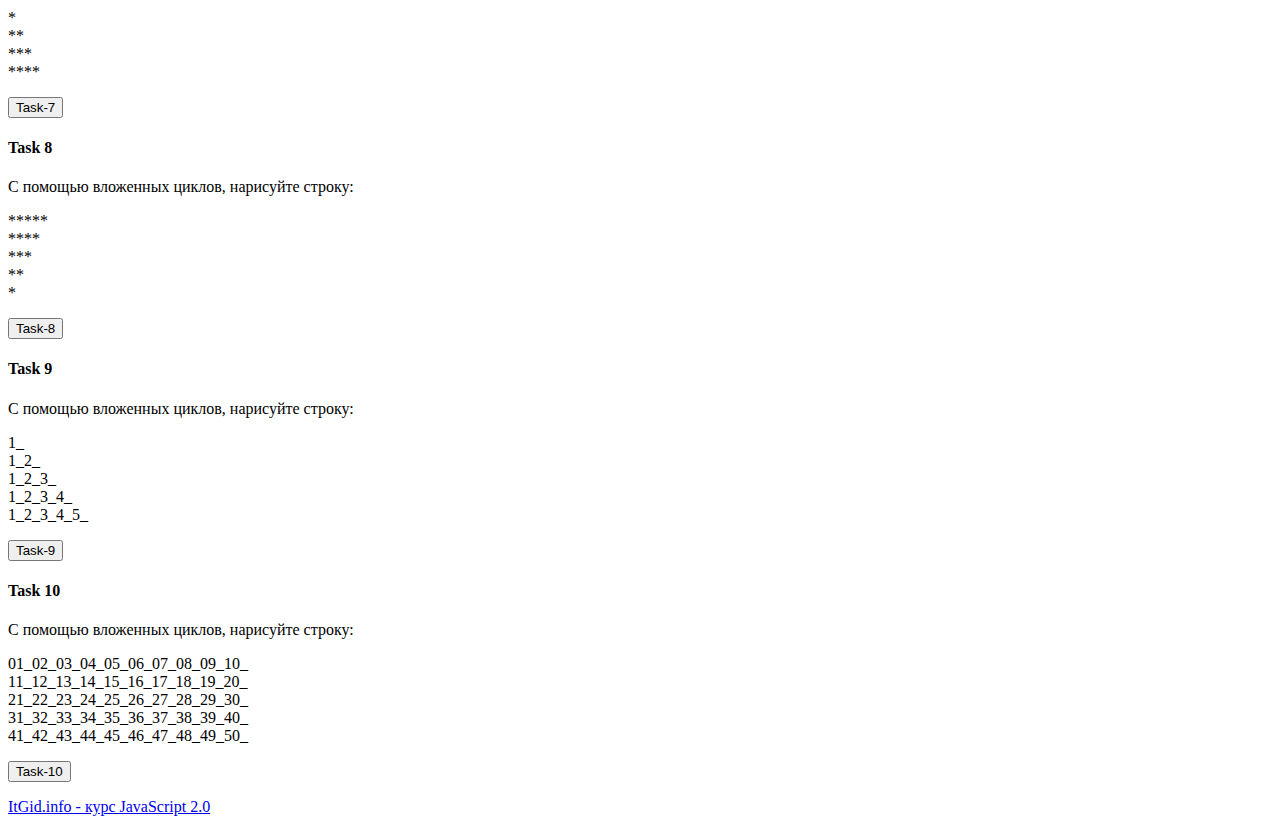
<file: unit_06/unit_06.html>
<!DOCTYPE html>
<html lang="ru">

<head>
    <meta charset="UTF-8">
    <meta name="viewport" content="width=device-width, initial-scale=1.0">
    <meta http-equiv="X-UA-Compatible" content="ie=edge">
    <link rel="shortcut icon" href="https://cabinet.itgid.info/favicon.svg" type="image/x-icon">
    <link rel="stylesheet" href="https://itgid.info/css/skeleton.css">
    <link rel="stylesheet" href="https://itgid.info/css/style_js20.css">
    <!-- Ночной режим CSS удалите комментарий -->
    <!-- <link rel="stylesheet" href="https://itgid.info/css/night.css"> -->
    <title>JS 2.0. Unit 06</title>
</head>

<body>
    <div class="container">
        <h1>Unit 06. Вложенные циклы.</h1>
        <h2><a href="https://itgid.info/ru/course/js20" target="_blank">JavaScript v.2.0 - курс Лущенко
                Александра</a></h2>

        <p class="text-orange">Внимание! Можно включать темную тему оформления! Для этого снимите комментарий с
            night.css</p>

        <!-- <p>И да, здесь есть пасхалка</p> -->

        <p><strong>Дополнительные условия к задачам данного юнита:</strong></p>
        <ul>
            <li>Не делайте вывод на страницу внутри цикла. Используйте переменную. <a
                    href="https://cabinet.itgid.info/course/js20/cycle-2/1/faq" target="_blank">Читать на форуме</a>.
            </li>
            <li>При повторном нажатии кнопки задачи вывод не должен дублироваться. Если условие выше сделано правильно
                - то проблем не будет.</li>
        </ul>
        <section>
            <h4>Task 1</h4>
            <p>С помощью вложенных циклов, нарисуйте строку:</p>
            <p class="cd">***_***_***_</p>
            <p>где звездочкa рисуются с помощью внутреннего цикла от 0 до 3, а _ с помощью внешнего.</p>
            <button class="button-primary b-1">Task-1</button>
            <div class="out-1"></div>
        </section>

        <section>
            <h4>Task 2</h4>
            <p>С помощью вложенных циклов, нарисуйте строку:</p>
            <p class="cd">
                1<br>
                *_*_*_<br>
                2<br>
                *_*_*_<br>
                3<br>
                *_*_*_<br>
            </p>
            <p>Решить задачу с помощью вложенных циклов. Внешний цикл выводит цифру и перенос строки br, внутренний -
                *_, и после
                этого внешний - знак переноса.</p>
            <button class="button-primary b-2">Task-2</button>
            <div class="out-2"></div>
        </section>

        <section>
            <h4>Task 3</h4>
            <p>С помощью вложенных циклов, нарисуйте строку:</p>
            <p class="cd">
                *_*_*_<br>
                *_*_*_<br>
                *_*_*_<br>
                *_*_*_<br>
            </p>
            <p>Решить задачу с помощью вложенных циклов. Внутренний цикл выводит *_, внешний цикл выводит перенос строки
                br.</p>
            <button class="button-primary b-3">Task-3</button>
            <div class="out-3"></div>
        </section>

        <section>
            <h4>Task 4</h4>
            <p>С помощью вложенных циклов, нарисуйте строку:</p>
            <p class="cd">1_1*2*3*4*5*2_1*2*3*4*5*3_1*2*3*4*5*</p>
            <p>Внешний цикл выводит цифру и _, а внутренний выводит от 1 до 5 с *</p>
            <button class="button-primary b-4">Task-4</button>
            <div class="out-4"></div>
        </section>

        <section>
            <h4>Task 5</h4>
            <p>С помощью вложенных циклов, нарисуйте строку:</p>
            <p class="cd">
                101010<br>
                101010<br>
                101010<br>
            </p>
            <p>Вложенный цикл в зависимости от четного или нет k (счетчика цикла) рисует или 0 или 1. Внешний цикл - br.
            </p>
            <button class="button-primary b-5">Task-5</button>
            <div class="out-5"></div>
        </section>

        <section>
            <h4>Task 6</h4>
            <p>С помощью вложенных циклов, нарисуйте строку:</p>
            <p class="cd">
                10x01x<br>
                10x01x<br>
                10x01x<br>
            </p>
            <button class="button-primary b-6">Task-6</button>
            <div class="out-6"></div>
        </section>

        <section>
            <h4>Task 7</h4>
            <p>С помощью вложенных циклов, нарисуйте строку:</p>
            <p class="cd">
                *<br>
                **<br>
                ***<br>
                ****<br>
            </p>
            <button class="button-primary b-7">Task-7</button>
            <div class="out-7"></div>
        </section>


        <section>
            <h4>Task 8</h4>
            <p>С помощью вложенных циклов, нарисуйте строку:</p>
            <p class="cd">
                *****<br>
                ****<br>
                ***<br>
                **<br>
                *<br>
            </p>
            <button class="button-primary b-8">Task-8</button>
            <div class="out-8"></div>
        </section>

        <section>
            <h4>Task 9</h4>
            <p>С помощью вложенных циклов, нарисуйте строку:</p>
            <p class="cd">
                1_<br>
                1_2_<br>
                1_2_3_<br>
                1_2_3_4_<br>
                1_2_3_4_5_<br>
            </p>
            <button class="button-primary b-9">Task-9</button>
            <div class="out-9"></div>
        </section>

        <section>
            <h4>Task 10</h4>
            <p>С помощью вложенных циклов, нарисуйте строку:</p>
            <p class="cd">
                01_02_03_04_05_06_07_08_09_10_<br>
                11_12_13_14_15_16_17_18_19_20_<br>
                21_22_23_24_25_26_27_28_29_30_<br>
                31_32_33_34_35_36_37_38_39_40_<br>
                41_42_43_44_45_46_47_48_49_50_<br>
            </p>
            <button class="button-primary b-10">Task-10</button>
            <div class="out-10"></div>
        </section>
        <p><a href="https://itgid.info" title="Материалы с сайта ItGid.info">ItGid.info - курс JavaScript 2.0</a></p>

    </div>

    <script src="unit_06.js"></script>
</body>

</html>
</file>
